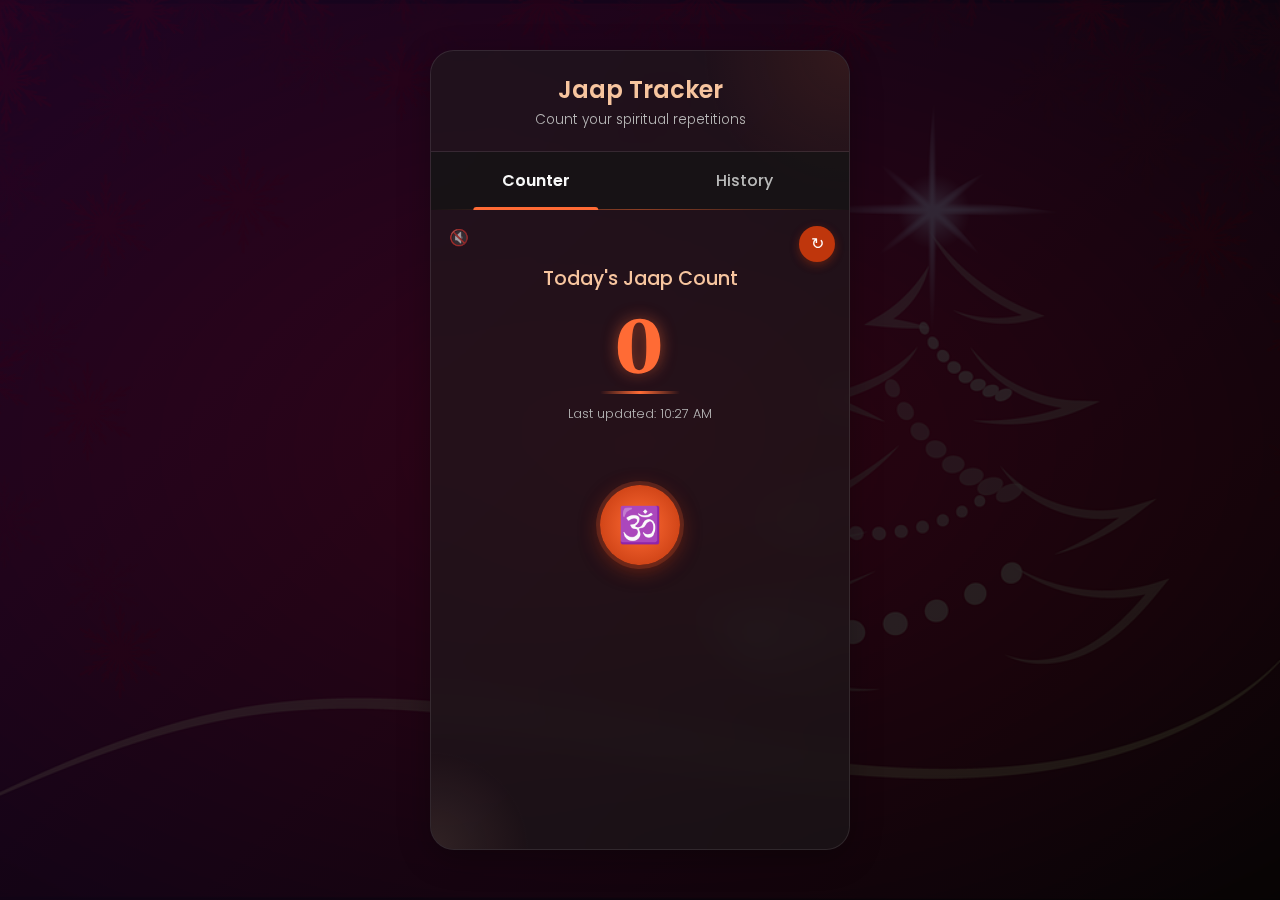
<file: index.html>
<!DOCTYPE html>
<html lang="en">

<head>
    <meta charset="UTF-8" />
    <meta name="viewport" content="width=device-width, initial-scale=1.0, maximum-scale=1.0, user-scalable=no" />
    <!-- PWA Configuration -->
    <meta name="theme-color" content="#ff6b35">
    <meta name="apple-mobile-web-app-title" content="Jaap">
    <meta name="apple-mobile-web-app-capable" content="yes">
    <meta name="apple-mobile-web-app-status-bar-style" content="black-translucent">
    <!-- Fabicon -->
    <link rel="icon"
        href="data:image/svg+xml,<svg xmlns=%22http://www.w3.org/2000/svg%22 viewBox=%220 0 100 100%22><text y=%22.9em%22 font-size=%2290%22>🕉️</text></svg>">
    <title>Jaap Tracker</title>
    <!-- Google Fonts -->
    <link rel="preconnect" href="https://fonts.googleapis.com">
    <link rel="preconnect" href="https://fonts.gstatic.com" crossorigin>
    <link
        href="https://fonts.googleapis.com/css2?family=Merriweather:ital,opsz,wght@0,18..144,300..900;1,18..144,300..900&family=Poppins:wght@300;400;800&display=swap"
        rel="stylesheet">
    <style>
        :root {
            --primary-color: #ff6b35;
            --primary-dark: #bf360c;
            --primary-light: #ff9e7d;
            --accent-color: #f7c59f;
            --text-color: #f8f8f8;
            --text-secondary: #b8b8b8;
            --bg-dark: #0a0a0a;
            --bg-darker: #050505;
            --bg-gradient: linear-gradient(135deg, #1a0024 0%, #000 100%);
            --card-bg: rgba(30, 30, 30, 0.5);
            --card-border: rgba(255, 255, 255, 0.1);
            --shadow: 0 8px 32px rgba(0, 0, 0, 0.3);
            --transition: all 0.3s cubic-bezier(0.25, 0.8, 0.25, 1);
        }

        * {
            box-sizing: border-box;
            margin: 0;
            padding: 0;
        }

        body {
            font-family: 'Poppins', sans-serif;
            background: var(--bg-gradient);
            color: var(--text-color);
            display: flex;
            justify-content: center;
            align-items: center;
            min-height: 100vh;
            overflow: hidden;
            user-select: none;
            line-height: 1.6;
        }

        body::before {
            content: '';
            position: absolute;
            top: 0;
            left: 0;
            width: 100%;
            height: 100%;
            background-image: url('assets/images/bg.webp');
            background-size: cover;
            background-repeat: no-repeat;
            background-position: center;
            opacity: 0.15;
            z-index: 0;
            pointer-events: none;
        }

        .app-container {
            background: var(--card-bg);
            border: 1px solid var(--card-border);
            border-radius: 24px;
            box-shadow: var(--shadow);
            backdrop-filter: blur(20px);
            -webkit-backdrop-filter: blur(20px);
            width: 100%;
            max-width: 420px;
            height: 90vh;
            max-height: 800px;
            display: flex;
            flex-direction: column;
            position: relative;
            z-index: 1;
            overflow: hidden;
        }

        .header {
            padding: 20px;
            text-align: center;
            border-bottom: 1px solid var(--card-border);
        }

        .header h1 {
            font-size: 1.5rem;
            font-weight: 600;
            color: var(--accent-color);
            margin-bottom: 0px;
        }

        .header p {
            font-size: 0.85rem;
            color: var(--text-secondary);
            font-weight: 300;
        }

        .tab-bar {
            display: flex;
            width: 100%;
            background-color: rgba(20, 20, 20, 0.7);
            position: relative;
        }

        .tab-bar::after {
            content: '';
            position: absolute;
            bottom: 0;
            left: 0;
            width: 100%;
            height: 1px;
            background: linear-gradient(90deg, transparent 0%, rgba(255, 107, 53, 0.5) 50%, transparent 100%);
        }

        .tab {
            flex: 1;
            text-align: center;
            padding: 16px 0;
            cursor: pointer;
            color: var(--text-secondary);
            font-weight: 500;
            background: transparent;
            font-size: 1rem;
            transition: var(--transition);
            position: relative;
            z-index: 1;
        }

        .tab.active {
            color: var(--text-color);
            font-weight: 600;
        }

        .tab.active::after {
            content: '';
            position: absolute;
            bottom: 0;
            left: 50%;
            transform: translateX(-50%);
            width: 60%;
            height: 3px;
            background: var(--primary-color);
            border-radius: 3px 3px 0 0;
        }

        .tab:hover {
            color: var(--text-color);
            background-color: rgba(255, 255, 255, 0.05);
        }

        .tab-content {
            flex: 1;
            padding: 24px;
            overflow-y: auto;
            scrollbar-width: thin;
            scrollbar-color: var(--primary-color) transparent;
            position: relative;
        }

        .tab-jaap {
            overflow: hidden;
        }

        .tab-content::-webkit-scrollbar {
            width: 6px;
        }

        .tab-content::-webkit-scrollbar-track {
            background: transparent;
        }

        .tab-content::-webkit-scrollbar-thumb {
            background-color: var(--primary-color);
            border-radius: 6px;
        }

        .tab-history {
            display: flex;
            flex-direction: column;
        }

        .hidden {
            display: none;
        }

        .counter-container {
            display: flex;
            flex-direction: column;
            align-items: center;
            justify-content: center;
            margin: 30px 0;
            margin-bottom: 20px;
            position: relative;
        }

        .counter-label {
            font-size: 1.2rem;
            font-weight: 500;
            color: var(--accent-color);
            margin-bottom: 8px;
            text-align: center;
        }

        .counter-value {
            font-family: "Merriweather", serif;
            font-optical-sizing: auto;
            font-size: 4.5rem;
            font-weight: 900;
            letter-spacing: 2px;
            color: var(--primary-color);
            text-shadow: 0 0 15px rgba(255, 107, 53, 0.5);
            line-height: 1;
            margin: 10px 0;
            transition: var(--transition);
            position: relative;
        }

        .counter-value::after {
            content: '';
            position: absolute;
            bottom: -10px;
            left: 50%;
            transform: translateX(-50%);
            width: 80px;
            height: 3px;
            background: linear-gradient(90deg, transparent 0%, var(--primary-color) 50%, transparent 100%);
        }

        .last-updated {
            text-align: center;
            color: var(--text-secondary);
            font-size: 0.8rem;
            margin: 10px 0 30px;
            font-weight: 300;
        }

        .button-container {
            display: flex;
            justify-content: center;
            margin: 30px 0;
        }

        .main-button {
            width: 80px;
            height: 80px;
            border-radius: 50%;
            font-size: 2.2rem;
            font-weight: bold;
            border: none;
            cursor: pointer;
            background: radial-gradient(circle, var(--primary-color), var(--primary-dark));
            color: #fff;
            box-shadow: 0 5px 20px rgba(191, 54, 12, 0.5),
                0 0 0 4px rgba(255, 107, 53, 0.2);
            transition: var(--transition);
            position: relative;
            display: flex;
            align-items: center;
            justify-content: center;
            z-index: 1;
        }

        .main-button:hover {
            transform: translateY(-3px) scale(1.05);
            box-shadow: 0 8px 25px rgba(191, 54, 12, 0.6),
                0 0 0 4px rgba(255, 107, 53, 0.3);
        }

        .main-button:active {
            transform: translateY(1px) scale(0.98);
        }

        .reset-button {
            position: absolute;
            top: 16px;
            right: 14px;
            width: 36px;
            height: 36px;
            border-radius: 50%;
            font-size: 1rem;
            background: var(--primary-dark);
            color: white;
            border: none;
            cursor: pointer;
            box-shadow: 0 3px 10px rgba(191, 54, 12, 0.4);
            transition: var(--transition);
            display: flex;
            align-items: center;
            justify-content: center;
            z-index: 9;
        }

        .reset-button:hover {
            background: #8c2a06;
            transform: rotate(90deg);
        }

        .history-list {
            list-style: none;
            padding: 0;
            margin: 20px 0;
            flex: 1;
            max-height: 400px;
            overflow-y: auto;
        }

        .history-list li {
            padding: 14px 16px;
            border-bottom: 1px solid rgba(255, 255, 255, 0.05);
            font-size: 0.95rem;
            display: flex;
            justify-content: space-between;
            align-items: center;
            transition: var(--transition);
        }

        .history-list li:hover {
            background: rgba(255, 255, 255, 0.03);
        }

        .history-date {
            color: var(--text-secondary);
            font-weight: 300;
        }

        .history-count {
            color: var(--primary-color);
            font-weight: 500;
        }

        .no-history {
            text-align: center;
            color: var(--text-secondary);
            font-style: italic;
            margin-top: 40px;
            padding: 20px;
            font-size: 0.95rem;
            justify-content: center !important;
        }

        .chart-container {
            position: relative;
            width: 100%;
            min-height: 200px;
            height: 200px;
            margin-bottom: 20px;
        }

        canvas {
            width: 100% !important;
            height: 100% !important;
        }

        .action-button {
            background: rgba(255, 255, 255, 0.08);
            color: var(--text-color);
            border: none;
            padding: 12px 24px;
            border-radius: 12px;
            font-size: 0.9rem;
            font-weight: 500;
            cursor: pointer;
            transition: var(--transition);
            display: block;
            width: 100%;
            max-width: 200px;
            margin: 20px auto 0;
            text-align: center;
        }

        .action-button:hover {
            background: rgba(255, 255, 255, 0.12);
            transform: translateY(-2px);
        }

        .action-button:active {
            transform: translateY(0);
        }

        .action-button.warning {
            background: rgba(191, 54, 12, 0.2);
            color: var(--primary-light);
        }

        .action-button.warning:hover {
            background: rgba(191, 54, 12, 0.3);
        }

        /* Ripple Effect */
        .ripple {
            position: absolute;
            border-radius: 50%;
            transform: scale(0);
            animation: ripple-animation 0.6s linear;
            background-color: rgba(255, 107, 53, 0.3);
            pointer-events: none;
            z-index: 0;
        }

        @keyframes ripple-animation {
            to {
                transform: scale(4);
                opacity: 0;
            }
        }

        /* Pulse Animation */
        @keyframes pulse {
            0% {
                box-shadow: 0 0 0 0 rgba(255, 107, 53, 0.7);
            }

            70% {
                box-shadow: 0 0 0 10px rgba(255, 107, 53, 0);
            }

            100% {
                box-shadow: 0 0 0 0 rgba(255, 107, 53, 0);
            }
        }

        .pulse {
            animation: pulse 2s infinite;
        }

        /* Responsive Styles */
        @media (max-width: 574px) {
            .app-container {
                width: 100%;
                max-width: 100%;
                height: 100vh;
                max-height: none;
                border: none;
                border-radius: 0;
            }

            .tab-bar {
                border-radius: 0;
            }

            .header {
                display: none;
                padding: 16px;
            }

            .counter-value {
                font-size: 4rem;
            }

            .main-button {
                width: 75px;
                height: 75px;
                font-size: 2rem;
            }
        }

        /* Fancy decorative elements */
        .decorative-circle {
            position: absolute;
            border-radius: 50%;
            opacity: 0.1;
            pointer-events: none;
            z-index: 0;
        }

        .circle-1 {
            width: 300px;
            height: 300px;
            background: radial-gradient(circle, var(--primary-color), transparent 70%);
            top: -150px;
            right: -150px;
        }

        .circle-2 {
            width: 200px;
            height: 200px;
            background: radial-gradient(circle, var(--accent-color), transparent 70%);
            bottom: -100px;
            left: -100px;
        }

        .music-toggle {
            position: absolute;
            top: 10px;
            left: 10px;
            background: transparent;
            border: none;
            color: var(--accent-color);
            font-size: 1rem;
            cursor: pointer;
            width: 36px;
            height: 36px;
            display: flex;
            align-items: center;
            justify-content: center;
            border-radius: 50%;
            transition: var(--transition);
            z-index: 10;
        }

        .music-toggle:hover {
            background: rgba(255, 255, 255, 0.1);
            transform: scale(1.1);
        }

        .music-toggle.muted {
            opacity: 0.6;
            color: var(--text-secondary);
        }

        /*css for install webview app*/
        #installContainer {
            position: fixed;
            bottom: 20px;
            right: 20px;
            z-index: 1000;
            display: none;
        }

        #installBtn {
            background: #bf360c;
            color: white;
            border: none;
            padding: 12px 20px;
            border-radius: 25px;
            font-size: 16px;
            cursor: pointer;
            box-shadow: 0 4px 10px rgba(0, 0, 0, 0.2);
            display: flex;
            align-items: center;
            gap: 8px;
        }

        #installBtn::before {
            content: "⬇";
            font-size: 18px;
        }
    </style>
</head>

<body>
    <audio id="bgAudio" src="assets/sounds/om-mantra-for-deep-meditation.mp3" autoplay loop preload="auto"
        style="display: none;"></audio>
    <audio id="clickSound" src="assets/sounds/temple-bell.mp3" preload="auto" style="display: none;"></audio>

    <div class="app-container">
        <div class="decorative-circle circle-1"></div>
        <div class="decorative-circle circle-2"></div>

        <div class="header">
            <h1>Jaap Tracker</h1>
            <p>Count your spiritual repetitions</p>
        </div>

        <div class="tab-bar">
            <div class="tab active" id="clickTab">
                <span>Counter</span>
            </div>
            <div class="tab" id="historyTab">
                <span>History</span>
            </div>
        </div>

        <div class="tab-content tab-jaap" id="clickContent">
            <button id="musicToggle" class="music-toggle" title="Toggle background music">🔊</button>
            <div class="counter-container">
                <div class="counter-label">Today's Jaap Count</div>
                <div class="counter-value" id="counter">0</div>
                <div class="last-updated" id="lastUpdated">Last updated: Just now</div>
            </div>

            <div class="button-container">
                <button class="main-button pulse" id="clickBtn">🕉️</button>
            </div>

            <button class="reset-button" id="resetBtn" title="Reset counter">↻</button>
        </div>

        <div class="tab-content tab-history hidden" id="historyContent">
            <div class="chart-container">
                <canvas id="clickChart"></canvas>
            </div>

            <ul class="history-list" id="historyList">
                <li class="no-history">No history available yet</li>
            </ul>

            <button class="action-button warning" id="clearHistoryBtn">Clear All History</button>
        </div>
    </div>

    <script src="assets/js/jquery-3.7.1.min.js"></script>
    <script src="assets/js/chart.js"></script>
    <script>
        // Add this near your other DOM element declarations
        const musicToggle = document.getElementById("musicToggle");
        const bgAudio = document.getElementById("bgAudio");

        // Initialize music state from localStorage or default to playing
        let isMusicPlaying = localStorage.getItem('musicPlaying') !== 'false';

        // Set initial state
        updateMusicState();

        // Music toggle functionality
        musicToggle.addEventListener('click', (e) => {
            e.stopPropagation();
            isMusicPlaying = !isMusicPlaying;
            updateMusicState();
            localStorage.setItem('musicPlaying', isMusicPlaying);
        });

        function updateMusicState() {
            if (isMusicPlaying) {
                bgAudio.play().catch(e => console.log("Audio play prevented:", e));
                musicToggle.textContent = "🔊";
                musicToggle.classList.remove("muted");
                musicToggle.title = "Mute background music";
            } else {
                bgAudio.pause();
                musicToggle.textContent = "🔇";
                musicToggle.classList.add("muted");
                musicToggle.title = "Unmute background music";
            }
        }

        // Update your existing audio initialization to respect the saved state
        window.addEventListener('DOMContentLoaded', () => {
            bgAudio.volume = 0.2;
            if (isMusicPlaying) {
                bgAudio.play().catch(() => {
                    // If autoplay is blocked, set music as paused and update UI
                    isMusicPlaying = false;
                    updateMusicState();
                    localStorage.setItem('musicPlaying', false);

                    // Add click-to-play functionality
                    document.body.addEventListener('click', () => {
                        isMusicPlaying = true;
                        updateMusicState();
                        localStorage.setItem('musicPlaying', true);
                    }, { once: true });
                });
            } else {
                bgAudio.pause();
            }
        });
    </script>

    <script>
        const counterEl = document.getElementById("counter");
        const clickBtn = document.getElementById("clickBtn");
        const resetBtn = document.getElementById("resetBtn");
        const historyList = document.getElementById("historyList");
        const clickTab = document.getElementById("clickTab");
        const historyTab = document.getElementById("historyTab");
        const clickContent = document.getElementById("clickContent");
        const historyContent = document.getElementById("historyContent");
        const chartCanvas = document.getElementById("clickChart");
        const lastUpdated = document.getElementById("lastUpdated");

        let clickChart;

        // Enhanced cookie functions
        function setCookie(name, value, days) {
            const expires = new Date(Date.now() + days * 864e5).toUTCString();
            document.cookie = `${name}=${encodeURIComponent(value)}; expires=${expires}; path=/; SameSite=Lax; Secure`;
        }

        function getCookie(name) {
            return document.cookie.split('; ').reduce((r, v) => {
                const parts = v.split('=');
                return parts[0] === name ? decodeURIComponent(parts[1]) : r;
            }, null);
        }

        function getTodayKey() {
            const now = new Date();
            return now.toISOString().split('T')[0];
        }

        function formatDate(dateStr) {
            const date = new Date(dateStr);
            const today = new Date();
            const yesterday = new Date(today);
            yesterday.setDate(yesterday.getDate() - 1);

            if (date.toDateString() === today.toDateString()) {
                // Special format for today - show full date with time
                const hours = today.getHours();
                const minutes = today.getMinutes();
                const ampm = hours >= 12 ? 'PM' : 'AM';
                const formattedHours = hours % 12 || 12;
                const formattedMinutes = minutes < 10 ? '0' + minutes : minutes;
                return `Today`;
            }

            if (date.toDateString() === yesterday.toDateString()) {
                return "Yesterday";
            }

            // Format for all other dates: "19 Jun 2025"
            const day = date.getDate();
            const month = date.toLocaleString('default', { month: 'short' });
            const year = date.getFullYear();

            return `${day} ${month} ${year}`;
        }

        function getClickHistory() {
            return document.cookie
                .split('; ')
                .map(c => {
                    const [k, v] = c.split('=');
                    return /^\d{4}-\d{2}-\d{2}$/.test(k) ? { date: k, count: parseInt(v) } : null;
                })
                .filter(Boolean)
                .sort((a, b) => new Date(b.date) - new Date(a.date));
            // uper Sort by date descending (newest first)
        }

        const todayKey = getTodayKey();
        let todayCount = parseInt(getCookie(todayKey)) || 0;
        counterEl.textContent = todayCount;

        // Initialize last updated text
        updateLastUpdatedText();

        clickContent.addEventListener("click", (event) => {
            createRipple(event, clickBtn);
            if (navigator.vibrate) navigator.vibrate(50);
            playClickSound();

            todayCount++;
            counterEl.textContent = todayCount;
            setCookie(todayKey, todayCount, 30);

            // Update last updated time
            updateLastUpdatedText();
        });

        resetBtn.addEventListener("click", (event) => {
            event.stopPropagation();
            if (todayCount === 0) return;

            if (confirm("Are you sure you want to reset today's count?")) {
                todayCount = 0;
                counterEl.textContent = '0';
                setCookie(todayKey, todayCount, 30);
                updateLastUpdatedText();
            }
        });

        function updateLastUpdatedText() {
            const now = new Date();
            const hours = now.getHours();
            const minutes = now.getMinutes();
            const ampm = hours >= 12 ? 'PM' : 'AM';
            const formattedHours = hours % 12 || 12;
            const formattedMinutes = minutes < 10 ? '0' + minutes : minutes;

            lastUpdated.textContent = `Last updated: ${formattedHours}:${formattedMinutes} ${ampm}`;
        }

        function updateHistory() {
            const history = getClickHistory();

            historyList.innerHTML = '';
            if (history.length === 0) {
                historyList.innerHTML = '<li class="no-history">No history available yet</li>';
            } else {
                history.forEach(entry => {
                    const li = document.createElement('li');
                    li.innerHTML = `
                        <span class="history-date">${formatDate(entry.date)}</span>
                        <span class="history-count">${entry.count} ${entry.count === 1 ? 'Count' : 'Counts'}</span>
                    `;
                    historyList.appendChild(li);
                });
            }

            const labels = history.map(h => formatDate(h.date));
            const data = history.map(h => h.count);

            if (clickChart) {
                clickChart.data.labels = labels;
                clickChart.data.datasets[0].data = data;
                clickChart.update();
            } else {
                const ctx = chartCanvas.getContext('2d');
                const gradient = ctx.createLinearGradient(0, 0, 0, 250);
                gradient.addColorStop(0, 'rgba(255, 107, 53, 0.8)');
                gradient.addColorStop(1, 'rgba(191, 54, 12, 0.5)');

                clickChart = new Chart(ctx, {
                    type: 'bar',
                    data: {
                        labels,
                        datasets: [{
                            label: 'Count per Day',
                            data,
                            backgroundColor: gradient,
                            borderColor: 'rgba(255, 255, 255, 0.2)',
                            borderWidth: 1,
                            borderRadius: 4,
                            borderSkipped: false,
                        }]
                    },
                    options: {
                        responsive: true,
                        maintainAspectRatio: false,
                        plugins: {
                            legend: { display: false },
                            tooltip: {
                                backgroundColor: 'rgba(30, 30, 30, 0.9)',
                                titleColor: '#fff',
                                bodyColor: '#fff',
                                borderColor: 'rgba(255, 255, 255, 0.1)',
                                borderWidth: 1,
                                padding: 12,
                                callbacks: {
                                    label: context => `${context.raw} ${context.raw === 1 ? 'Count' : 'Counts'}`
                                }
                            }
                        },
                        scales: {
                            y: {
                                beginAtZero: true,
                                ticks: {
                                    precision: 0,
                                    color: 'rgba(255, 255, 255, 0.6)',
                                    font: {
                                        family: 'Poppins',
                                        size: 12
                                    }
                                },
                                grid: {
                                    color: 'rgba(255, 255, 255, 0.05)',
                                    drawBorder: false
                                }
                            },
                            x: {
                                ticks: {
                                    color: 'rgba(255, 255, 255, 0.6)',
                                    font: {
                                        family: 'Poppins',
                                        size: 11
                                    }
                                },
                                grid: {
                                    display: false,
                                    drawBorder: false
                                }
                            }
                        },
                        animation: {
                            duration: 1000,
                            easing: 'easeOutQuart'
                        }
                    }
                });
            }
        }

        clickTab.addEventListener("click", () => {
            clickTab.classList.add("active");
            historyTab.classList.remove("active");
            clickContent.classList.remove("hidden");
            historyContent.classList.add("hidden");
        });

        historyTab.addEventListener("click", () => {
            historyTab.classList.add("active");
            clickTab.classList.remove("active");
            clickContent.classList.add("hidden");
            historyContent.classList.remove("hidden");
            updateHistory();
        });

        const clearHistoryBtn = document.getElementById("clearHistoryBtn");
        clearHistoryBtn.addEventListener("click", () => {
            if (confirm("Are you sure you want to clear ALL history? This cannot be undone.")) {
                document.cookie.split("; ").forEach(cookie => {
                    const [key] = cookie.split("=");
                    if (/^\d{4}-\d{2}-\d{2}$/.test(key)) {
                        document.cookie = `${key}=; expires=Thu, 01 Jan 1970 00:00:00 GMT; path=/`;
                    }
                });
                todayCount = 0;
                setCookie(todayKey, todayCount, 30);
                counterEl.textContent = '0';
                if (clickChart) {
                    clickChart.data.labels = [];
                    clickChart.data.datasets[0].data = [];
                    clickChart.update();
                }
                historyList.innerHTML = '<li class="no-history">No history available yet</li>';
                updateLastUpdatedText();
            }
        });

        function createRipple(event, element) {
            const ripple = document.createElement("span");
            ripple.className = "ripple";
            const rect = element.getBoundingClientRect();
            ripple.style.left = `${event.clientX - rect.left - 20}px`;
            ripple.style.top = `${event.clientY - rect.top - 20}px`;
            ripple.style.width = ripple.style.height = '50px';
            element.appendChild(ripple);
            setTimeout(() => ripple.remove(), 600);
        }

        function playClickSound() {
            const sound = document.getElementById("clickSound");
            sound.currentTime = 0;
            sound.volume = 0.1;
            sound.play();
        }

        // Initialize history view
        updateHistory();
    </script>
</body>

</html>
</file>
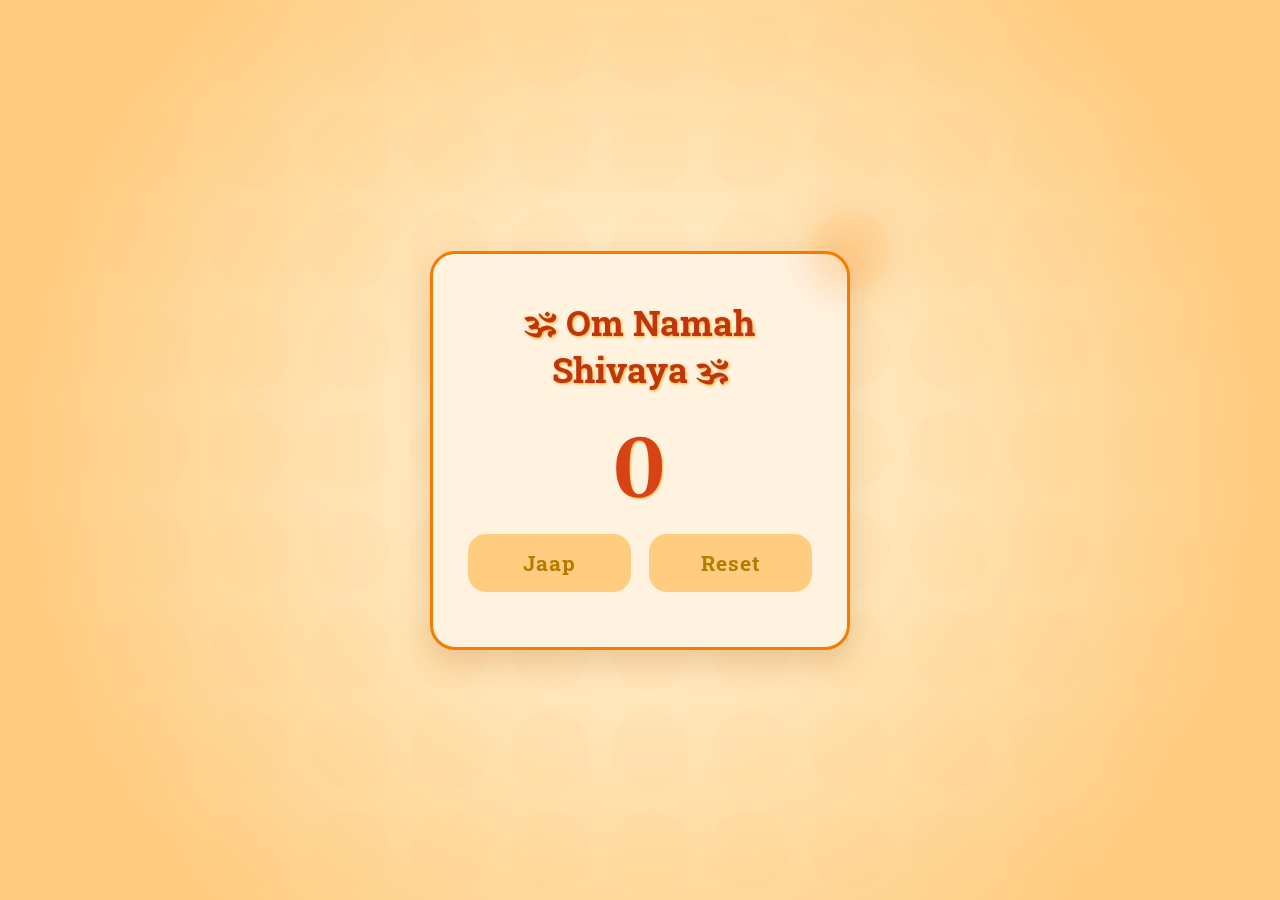
<file: index-1.html>
<!DOCTYPE html>
<html lang="en">
<head>
  <meta charset="UTF-8" />
  <meta name="viewport" content="width=device-width, initial-scale=1" />
  <title>Mantra Jaap Counter</title>
  <style>
    @import url('https://fonts.googleapis.com/css2?family=Merriweather:wght@400;700&display=swap');
    @import url('https://fonts.googleapis.com/css2?family=Roboto+Slab&display=swap');

    * {
      box-sizing: border-box;
    }
    body {
      margin: 0;
      font-family: 'Merriweather', serif;
      background: radial-gradient(circle at center, #fff8e1, #ffcc80 80%);
      height: 100vh;
      display: flex;
      justify-content: center;
      align-items: center;
      padding: 20px;
      color: #4b2e05;
      user-select: none;
      overflow: hidden;
    }

    body::before {
      content: "";
      position: fixed;
      top: 0; left: 0; right: 0; bottom: 0;
      background-image: url('data:image/svg+xml;utf8,<svg fill="%23ffcc80" fill-opacity="0.07" height="100" width="100" xmlns="http://www.w3.org/2000/svg"><circle cx="50" cy="50" r="40"/></svg>');
      background-repeat: repeat;
      pointer-events: none;
      z-index: 0;
    }

.displayhide{
display: none;
}

    .container {
      position: relative;
      background: #fff3e0;
      border-radius: 25px;
      padding: 45px 35px 55px;
      max-width: 420px;
      width: 100%;
      box-shadow: 0 12px 30px rgba(184, 115, 51, 0.3);
      text-align: center;
      z-index: 1;
      border: 3px solid #f57c00;
    }

    .mandala {
      position: absolute;
      top: -60px;
      right: -60px;
      width: 120px;
      height: 120px;
      background: radial-gradient(circle, #f57c00 0%, transparent 70%);
      border-radius: 50%;
      filter: blur(15px);
      opacity: 0.3;
      pointer-events: none;
      z-index: 0;
    }

    h1 {
      font-family: 'Roboto Slab', serif;
      font-weight: 700;
      font-size: 2.2rem;
      margin: 0 0 15px 0;
      color: #bf360c;
      text-shadow: 1px 1px 3px #f9a825;
    }

    label {
      font-weight: 700;
      font-size: 1.1rem;
      color: #bf360c;
      margin-bottom: 8px;
      display: block;
      text-align: left;
    }

    input[type="text"] {
      width: 100%;
      padding: 12px 18px;
      font-size: 1rem;
      border-radius: 15px;
      border: 2px solid #f57c00;
      outline: none;
      font-family: 'Merriweather', serif;
      transition: border-color 0.3s, box-shadow 0.3s;
      box-shadow: inset 0 2px 5px rgba(255, 152, 0, 0.2);
    }

    input[type="text"]:focus {
      border-color: #bf360c;
      box-shadow: 0 0 8px 2px rgba(255, 111, 0, 0.6);
    }

    #jaapTypeDisplay {
      font-size: 1.2rem;
      color: #bf360c;
      font-weight: 600;
      margin: 15px 0 5px 0;
      min-height: 1.5em;
      font-style: italic;
    }

    #editBtn {
      margin-top: 10px;
      display: none;
      background: none;
      color: #d84315;
      border: none;
      font-size: 1rem;
      text-decoration: underline;
      cursor: pointer;
      font-family: 'Roboto Slab', serif;
    }

    #count {
      font-size: 5rem;
      font-weight: 700;
      color: #d84315;
      margin: 25px 0 10px 0;
      text-shadow: 1px 1px 2px #ffb74d;
      letter-spacing: 3px;
    }

    .buttons {
      display: flex;
      gap: 18px;
      justify-content: center;
      margin-top: 15px;
    }

    button {
      flex: 1;
      background: linear-gradient(135deg, #fb8c00, #e65100);
      border: none;
      color: white;
      font-family: 'Roboto Slab', serif;
      font-weight: 700;
      font-size: 1.3rem;
      padding: 15px 0;
      border-radius: 18px;
      cursor: pointer;
      box-shadow: 0 6px 10px rgba(230, 81, 0, 0.5);
      transition: background 0.3s, transform 0.15s, box-shadow 0.3s;
      letter-spacing: 1px;
    }

    button:hover:not(:disabled) {
      background: linear-gradient(135deg, #e65100, #bf360c);
      box-shadow: 0 8px 15px rgba(183, 54, 12, 0.7);
      transform: translateY(-3px);
    }

    button:disabled {
      background: #ffcc80;
      cursor: not-allowed;
      box-shadow: none;
      color: #b57c00;
    }

    @media (max-width: 480px) {
      .container {
        padding: 30px 25px 40px;
      }
      h1 {
        font-size: 1.8rem;
      }
      #count {
        font-size: 4rem;
      }
      button {
        font-size: 1.1rem;
        padding: 12px 0;
      }
    }
  </style>
</head>
<body id="bodyContent">
  <div class="container" role="main" aria-label="Mantra Jaap Counter">
    <div class="mandala" aria-hidden="true"></div>
    <h1>🕉 Om Namah Shivaya 🕉</h1>

<div class="displayhide">
    <label for="jaapInput">Enter type of Jaap:</label>
    <input
      id="jaapInput"
      type="text"
      placeholder="e.g., Om Namah Shivaya"
      autocomplete="off"
      autocapitalize="words"
    />
</div>
    <div class="displayhide" id="jaapTypeDisplay" aria-live="polite" aria-atomic="true"></div>
    <button class="displayhide" id="editBtn" style="opacity:0;pointer-events:none;">Edit</button>

    <div id="count" aria-live="polite" aria-atomic="true">0</div>

    <div class="buttons">
      <button id="incrementBtn" disabled>Jaap</button>
      <button id="resetBtn" disabled>Reset</button>
    </div>
  </div>

  <script>
    function setCookie(name, value, days) {
      const expires = new Date(Date.now() + days * 86400000).toUTCString();
      document.cookie = `${name}=${encodeURIComponent(value)}; expires=${expires}; path=/`;
    }

    function getCookie(name) {
      const match = document.cookie.match(new RegExp('(^| )' + name + '=([^;]+)'));
      return match ? decodeURIComponent(match[2]) : null;
    }

    const jaapInput = document.getElementById('jaapInput');
    const jaapTypeDisplay = document.getElementById('jaapTypeDisplay');
    const countDisplay = document.getElementById('count');
    const incrementBtn = document.getElementById('incrementBtn');
    const resetBtn = document.getElementById('resetBtn');
    const bodyContent = document.getElementById('bodyContent');
    const editBtn = document.getElementById('editBtn');

    let count = 0;
    let jaapType = '';

    window.onload = () => {
      const savedJaap = getCookie('jaapType');
      const savedCount = getCookie('jaapCount');

      if (savedJaap) {
        jaapType = savedJaap;
        jaapInput.value = jaapType;
        jaapTypeDisplay.textContent = `Current Jaap: "${jaapType}"`;
        incrementBtn.disabled = false;
        resetBtn.disabled = false;

        jaapInput.style.display = 'none';
        editBtn.style.display = 'inline-block';
      }

      if (savedCount && !isNaN(savedCount)) {
        count = Number(savedCount);
        countDisplay.textContent = count;
      }
    };

    function saveState() {
      setCookie('jaapType', jaapType, 30);
      setCookie('jaapCount', count, 30);
    }

    jaapInput.addEventListener('input', (e) => {
      jaapType = e.target.value.trim();
      if (jaapType.length > 0) {
        jaapTypeDisplay.textContent = `Current Jaap: "${jaapType}"`;
        incrementBtn.disabled = false;
        resetBtn.disabled = false;
        saveState();

        jaapInput.style.display = 'none';
        editBtn.style.display = 'inline-block';
      } else {
        jaapTypeDisplay.textContent = '';
        incrementBtn.disabled = true;
        resetBtn.disabled = true;
        count = 0;
        countDisplay.textContent = count;
        saveState();
      }
    });

    editBtn.addEventListener('click', () => {
      jaapInput.style.display = 'block';
      jaapInput.focus();
      editBtn.style.display = 'none';
    });

    incrementBtn.addEventListener('click', () => {
      count++;
      countDisplay.textContent = count;
      saveState();
      if (navigator.vibrate) navigator.vibrate(50);
    });

    bodyContent.addEventListener('click', (e) => {
      const ignoredTags = ['INPUT', 'BUTTON', 'LABEL', 'P'];
      if (ignoredTags.includes(e.target.tagName)) return;
      if (jaapType) {
        count++;
        countDisplay.textContent = count;
        saveState();
        if (navigator.vibrate) navigator.vibrate(50);
      }
    });

    resetBtn.addEventListener('click', () => {
      if (confirm("Reset counter to 0?")) {
        count = 0;
        countDisplay.textContent = count;
        saveState();
        if (navigator.vibrate) navigator.vibrate(50);
      }
    });
  </script>
</body>
</html>
</file>
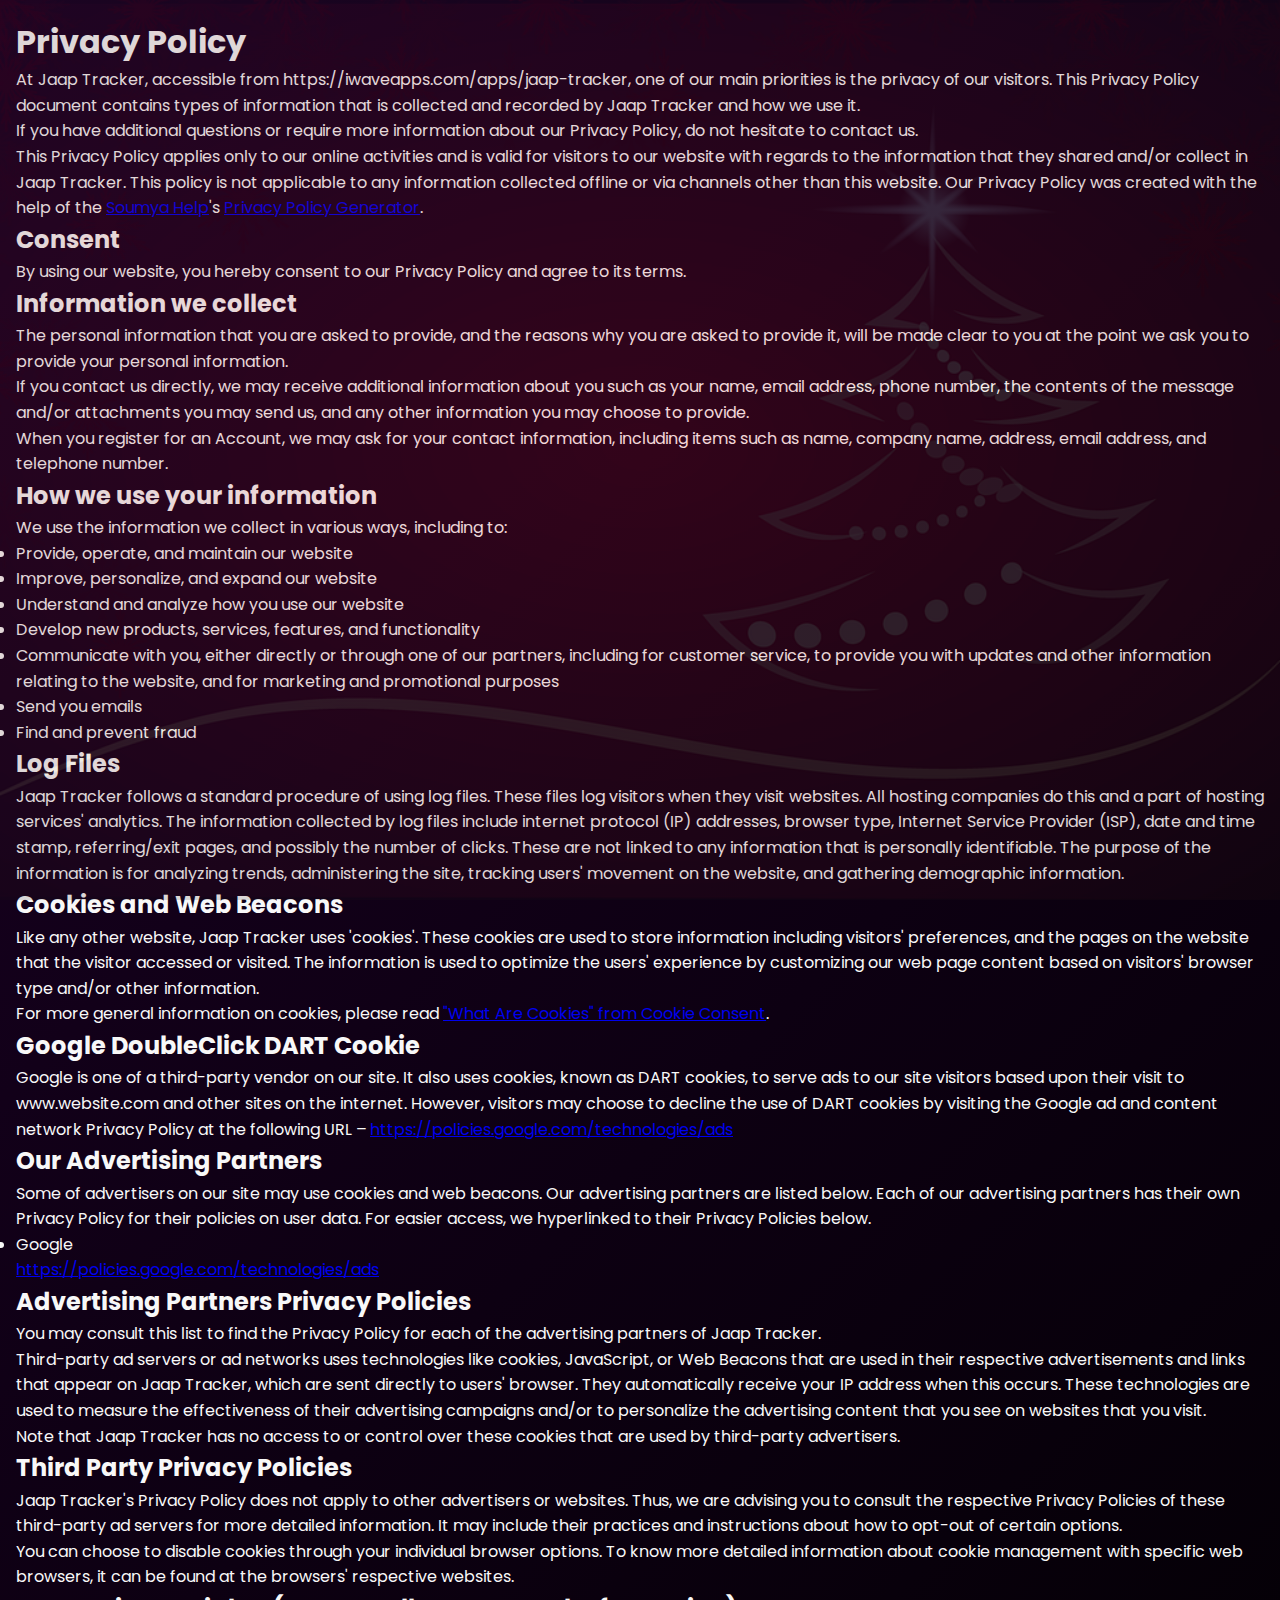
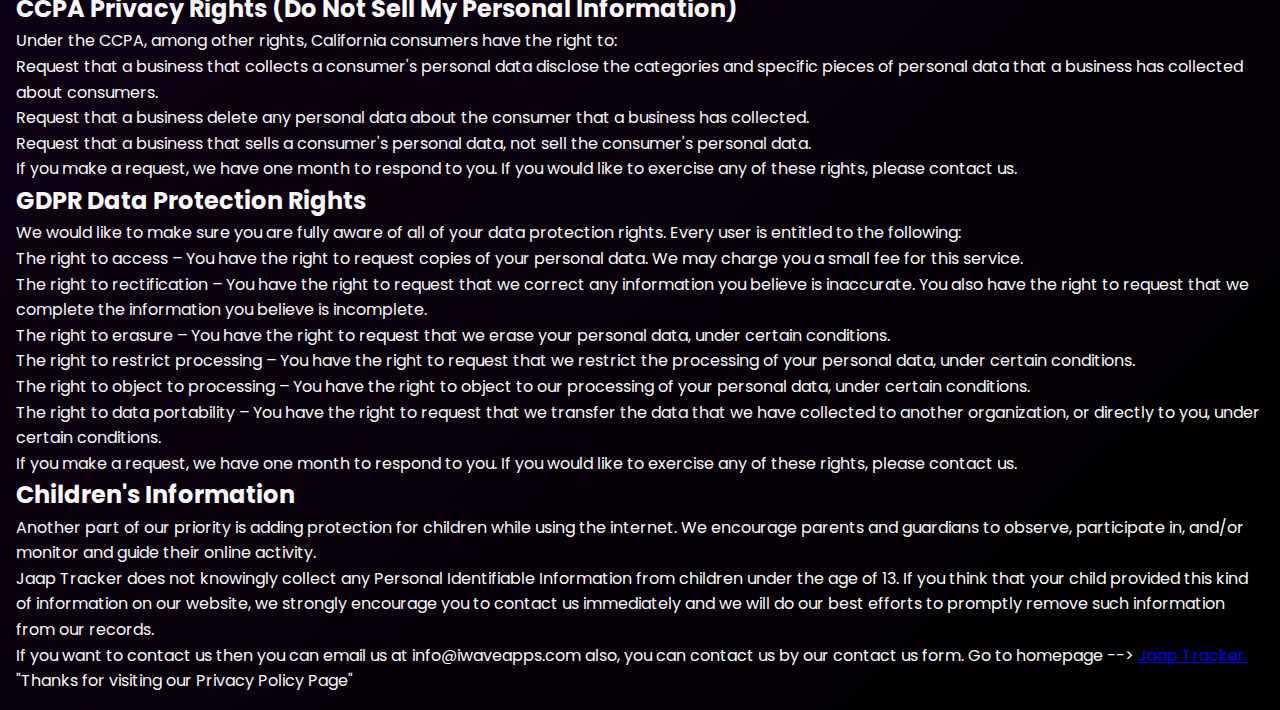
<file: privacy-policy.html>
<!DOCTYPE html>
<html lang="en">

<head>
    <meta charset="UTF-8" />
    <meta name="viewport" content="width=device-width, initial-scale=1.0, maximum-scale=1.0, user-scalable=no" />
    <!-- PWA Configuration -->
    <meta name="theme-color" content="#ff6b35">
    <meta name="apple-mobile-web-app-title" content="Jaap">
    <meta name="apple-mobile-web-app-capable" content="yes">
    <meta name="apple-mobile-web-app-status-bar-style" content="black-translucent">
    <!-- Favicon -->
    <link rel="icon"
        href="data:image/svg+xml,<svg xmlns=%22http://www.w3.org/2000/svg%22 viewBox=%220 0 100 100%22><text y=%22.9em%22 font-size=%2290%22>🕉️</text></svg>">
    <title>Privacy Policy - Jaap Tracker</title>
    <!-- Google Fonts -->
    <link rel="preconnect" href="https://fonts.googleapis.com">
    <link rel="preconnect" href="https://fonts.gstatic.com" crossorigin>
    <link
        href="https://fonts.googleapis.com/css2?family=Merriweather:ital,opsz,wght@0,18..144,300..900;1,18..144,300..900&family=Poppins:wght@300;400;800&display=swap"
        rel="stylesheet">
    <link rel="stylesheet" href="assets/css/style.css"/>
    <!-- Google tag (gtag.js) -->
    <script async src="https://www.googletagmanager.com/gtag/js?id=G-XLGW17YG7Z"></script>
    <script>
      window.dataLayer = window.dataLayer || [];
      function gtag(){dataLayer.push(arguments);}
      gtag('js', new Date());
    
      gtag('config', 'G-XLGW17YG7Z');
    </script>
    <style>
        body {
            overflow-y: auto;
        }
        .container {
            padding: 16px;
        }
    </style>
</head>

<body>
    
    <div class="container mt-4 mb-3">
        <h1 class="text-center mb-3">Privacy Policy</h1>
        <p>At Jaap Tracker, accessible from https://iwaveapps.com/apps/jaap-tracker, one of our main priorities is the privacy of our visitors. This Privacy Policy document contains types of information that is collected and recorded by Jaap Tracker and how we use it.</p>
        
        <p>If you have additional questions or require more information about our Privacy Policy, do not hesitate to contact us.</p>
        
        <p>This Privacy Policy applies only to our online activities and is valid for visitors to our website with regards to the information that they shared and/or collect in Jaap Tracker. This policy is not applicable to any information collected offline or via channels other than this website. Our Privacy Policy was created with the help of the <a href="https://soumyahelp.com/">Soumya Help</a>'s <a href="https://soumyahelp.com/privacy-policy-generator/">Privacy Policy Generator</a>.</p>
        
        <h2>Consent</h2>
        
        <p>By using our website, you hereby consent to our Privacy Policy and agree to its terms.</p>
        
        <h2>Information we collect</h2>
        
        <p>The personal information that you are asked to provide, and the reasons why you are asked to provide it, will be made clear to you at the point we ask you to provide your personal information.</p>
        <p>If you contact us directly, we may receive additional information about you such as your name, email address, phone number, the contents of the message and/or attachments you may send us, and any other information you may choose to provide.</p>
        <p>When you register for an Account, we may ask for your contact information, including items such as name, company name, address, email address, and telephone number.</p>
        
        <h2>How we use your information</h2>
        
        <p>We use the information we collect in various ways, including to:</p>
        
        <ul>
        <li>Provide, operate, and maintain our website</li>
        <li>Improve, personalize, and expand our website</li>
        <li>Understand and analyze how you use our website</li>
        <li>Develop new products, services, features, and functionality</li>
        <li>Communicate with you, either directly or through one of our partners, including for customer service, to provide you with updates and other information relating to the website, and for marketing and promotional purposes</li>
        <li>Send you emails</li>
        <li>Find and prevent fraud</li>
        </ul>
        
        <h2>Log Files</h2>
        
        <p>Jaap Tracker follows a standard procedure of using log files. These files log visitors when they visit websites. All hosting companies do this and a part of hosting services' analytics. The information collected by log files include internet protocol (IP) addresses, browser type, Internet Service Provider (ISP), date and time stamp, referring/exit pages, and possibly the number of clicks. These are not linked to any information that is personally identifiable. The purpose of the information is for analyzing trends, administering the site, tracking users' movement on the website, and gathering demographic information.</p>
        
        <h2>Cookies and Web Beacons</h2>
        
        <p>Like any other website, Jaap Tracker uses 'cookies'. These cookies are used to store information including visitors' preferences, and the pages on the website that the visitor accessed or visited. The information is used to optimize the users' experience by customizing our web page content based on visitors' browser type and/or other information.</p>
        
        <p>For more general information on cookies, please read <a href="https://www.privacypolicyonline.com/what-are-cookies/">"What Are Cookies" from Cookie Consent</a>.</p>
        
        <h2>Google DoubleClick DART Cookie</h2>
        
        <p>Google is one of a third-party vendor on our site. It also uses cookies, known as DART cookies, to serve ads to our site visitors based upon their visit to www.website.com and other sites on the internet. However, visitors may choose to decline the use of DART cookies by visiting the Google ad and content network Privacy Policy at the following URL – <a href="https://policies.google.com/technologies/ads">https://policies.google.com/technologies/ads</a></p>
        
        <h2>Our Advertising Partners</h2>
        
        <p>Some of advertisers on our site may use cookies and web beacons. Our advertising partners are listed below. Each of our advertising partners has their own Privacy Policy for their policies on user data. For easier access, we hyperlinked to their Privacy Policies below.</p>
        
        <ul>
            <li>
                <p>Google</p>
                <p><a href="https://policies.google.com/technologies/ads">https://policies.google.com/technologies/ads</a></p>
            </li>
        </ul>
        
        <h2>Advertising Partners Privacy Policies</h2>
        
        <p>You may consult this list to find the Privacy Policy for each of the advertising partners of Jaap Tracker.</p>
        
        <p>Third-party ad servers or ad networks uses technologies like cookies, JavaScript, or Web Beacons that are used in their respective advertisements and links that appear on Jaap Tracker, which are sent directly to users' browser. They automatically receive your IP address when this occurs. These technologies are used to measure the effectiveness of their advertising campaigns and/or to personalize the advertising content that you see on websites that you visit.</p>
        
        <p>Note that Jaap Tracker has no access to or control over these cookies that are used by third-party advertisers.</p>
        
        <h2>Third Party Privacy Policies</h2>
        
        <p>Jaap Tracker's Privacy Policy does not apply to other advertisers or websites. Thus, we are advising you to consult the respective Privacy Policies of these third-party ad servers for more detailed information. It may include their practices and instructions about how to opt-out of certain options. </p>
        
        <p>You can choose to disable cookies through your individual browser options. To know more detailed information about cookie management with specific web browsers, it can be found at the browsers' respective websites.</p>
        
        <h2>CCPA Privacy Rights (Do Not Sell My Personal Information)</h2>
        
        <p>Under the CCPA, among other rights, California consumers have the right to:</p>
        <p>Request that a business that collects a consumer's personal data disclose the categories and specific pieces of personal data that a business has collected about consumers.</p>
        <p>Request that a business delete any personal data about the consumer that a business has collected.</p>
        <p>Request that a business that sells a consumer's personal data, not sell the consumer's personal data.</p>
        <p>If you make a request, we have one month to respond to you. If you would like to exercise any of these rights, please contact us.</p>
        
        <h2>GDPR Data Protection Rights</h2>
        
        <p>We would like to make sure you are fully aware of all of your data protection rights. Every user is entitled to the following:</p>
        <p>The right to access – You have the right to request copies of your personal data. We may charge you a small fee for this service.</p>
        <p>The right to rectification – You have the right to request that we correct any information you believe is inaccurate. You also have the right to request that we complete the information you believe is incomplete.</p>
        <p>The right to erasure – You have the right to request that we erase your personal data, under certain conditions.</p>
        <p>The right to restrict processing – You have the right to request that we restrict the processing of your personal data, under certain conditions.</p>
        <p>The right to object to processing – You have the right to object to our processing of your personal data, under certain conditions.</p>
        <p>The right to data portability – You have the right to request that we transfer the data that we have collected to another organization, or directly to you, under certain conditions.</p>
        <p>If you make a request, we have one month to respond to you. If you would like to exercise any of these rights, please contact us.</p>
        
        <h2>Children's Information</h2>
        
        <p>Another part of our priority is adding protection for children while using the internet. We encourage parents and guardians to observe, participate in, and/or monitor and guide their online activity.</p>
        
        <p>Jaap Tracker does not knowingly collect any Personal Identifiable Information from children under the age of 13. If you think that your child provided this kind of information on our website, we strongly encourage you to contact us immediately and we will do our best efforts to promptly remove such information from our records.</p>
        <p>If you want to contact us then you can email us at info@iwaveapps.com also, you can contact us by our contact us form. Go to homepage --> <a href="https://iwaveapps.com/apps/jaap-tracker">Jaap Tracker</a><a href="https://soumyahelp.com/privacy-policy-generator/">.</a></p>
        <p>"Thanks for visiting our Privacy Policy Page"</p>
    
    </div>

    <script src="assets/js/jquery-3.7.1.min.js"></script>
    <script src="assets/js/chart.js"></script>
</body>

</html>
</file>
<file: assets/css/style.css>
:root {
    --primary-color: #ff6b35;
    --primary-dark: #bf360c;
    --primary-light: #ff9e7d;
    --accent-color: #f7c59f;
    --text-color: #f8f8f8;
    --text-secondary: #b8b8b8;
    --bg-dark: #0a0a0a;
    --bg-darker: #050505;
    --bg-gradient: linear-gradient(135deg, #1a0024 0%, #000 100%);
    --card-bg: rgba(30, 30, 30, 0.5);
    --card-border: rgba(255, 255, 255, 0.1);
    --shadow: 0 8px 32px rgba(0, 0, 0, 0.3);
    --transition: all 0.3s cubic-bezier(0.25, 0.8, 0.25, 1);
}

* {
    box-sizing: border-box;
    margin: 0;
    padding: 0;
}

body {
    font-family: 'Poppins', sans-serif;
    background: var(--bg-gradient);
    color: var(--text-color);
    display: flex;
    justify-content: center;
    align-items: center;
    min-height: 100vh;
    overflow: hidden;
    user-select: none;
    line-height: 1.6;
}

body::before {
    content: '';
    position: fixed;
    top: 0;
    left: 0;
    width: 100%;
    height: 100%;
    background-image: url('../images/bg.webp');
    background-size: cover;
    background-repeat: no-repeat;
    background-position: center;
    background-attachment: fixed;
    opacity: 0.15;
    z-index: 0;
    pointer-events: none;
}

.app-container {
    background: var(--card-bg);
    border: 1px solid var(--card-border);
    border-radius: 24px;
    box-shadow: var(--shadow);
    backdrop-filter: blur(20px);
    -webkit-backdrop-filter: blur(20px);
    width: 100%;
    max-width: 420px;
    height: 90vh;
    max-height: 800px;
    display: flex;
    flex-direction: column;
    position: relative;
    z-index: 1;
    overflow: hidden;
}

.header {
    background: #3d1423;
    padding: 20px;
    text-align: center;
    border-bottom: 1px solid var(--card-border);
}

.header h1 {
    font-size: 1.5rem;
    font-weight: 600;
    color: var(--accent-color);
    margin-bottom: 0px;
}

.header p {
    font-size: 0.75rem;
    color: var(--text-secondary);
    font-weight: 300;
}

.tab-bar {
    display: flex;
    width: 100%;
    background-color: rgb(34 18 24);
    position: relative;
}

.tab-bar::after {
    content: '';
    position: absolute;
    bottom: 0;
    left: 0;
    width: 100%;
    height: 1px;
    background: linear-gradient(90deg, transparent 0%, rgba(255, 107, 53, 0.5) 50%, transparent 100%);
}

.tab {
    flex: 1;
    text-align: center;
    padding: 16px 0;
    cursor: pointer;
    color: var(--text-secondary);
    font-weight: 500;
    background: transparent;
    font-size: 1rem;
    transition: var(--transition);
    position: relative;
    z-index: 1;
}

.tab.active {
    color: var(--text-color);
    font-weight: 600;
}

.tab.active::after {
    content: '';
    position: absolute;
    bottom: 0;
    left: 50%;
    transform: translateX(-50%);
    width: 60%;
    height: 3px;
    background: var(--primary-color);
    border-radius: 3px 3px 0 0;
}

.tab:hover {
    color: var(--text-color);
    background-color: rgba(255, 255, 255, 0.05);
}

.tab-content {
    flex: 1;
    padding: 24px;
    overflow-y: auto;
    scrollbar-width: thin;
    scrollbar-color: var(--primary-color) transparent;
    position: relative;
}

.tab-jaap {
    overflow: hidden;
}

.tab-content::-webkit-scrollbar {
    width: 6px;
}

.tab-content::-webkit-scrollbar-track {
    background: transparent;
}

.tab-content::-webkit-scrollbar-thumb {
    background-color: var(--primary-color);
    border-radius: 6px;
}

.tab-history {
    display: flex;
    flex-direction: column;
}

.hidden {
    display: none;
}

.counter-container {
    display: flex;
    flex-direction: column;
    align-items: center;
    justify-content: center;
    margin: 30px 0;
    margin-bottom: 20px;
    position: relative;
}

.counter-label {
    font-size: 1rem;
    font-weight: 500;
    color: var(--accent-color);
    margin-bottom: 8px;
    text-align: center;
}

.counter-value {
    font-family: "Merriweather", serif;
    font-optical-sizing: auto;
    font-size: 4.5rem;
    font-weight: 900;
    letter-spacing: 2px;
    color: var(--primary-color);
    text-shadow: 0 0 15px rgba(255, 107, 53, 0.5);
    line-height: 1;
    margin: 10px 0;
    transition: var(--transition);
    position: relative;
}

.counter-value::after {
    content: '';
    position: absolute;
    bottom: -10px;
    left: 50%;
    transform: translateX(-50%);
    width: 80px;
    height: 3px;
    background: linear-gradient(90deg, transparent 0%, var(--primary-color) 50%, transparent 100%);
}

.last-updated {
    text-align: center;
    color: var(--text-secondary);
    font-size: 0.8rem;
    margin: 10px 0 30px;
    font-weight: 300;
}

/* Animated mantra display */
.mantra-animated {
    text-align: center;
    font-size: 1.2em;
    font-family: 'Merriweather', serif;
    color: #ff6b35;
    margin-bottom: 8px;
    letter-spacing: 1px;
    animation: mantraFade 2.5s infinite alternate;
    user-select: text;
}

@keyframes mantraFade {
    0% {
        opacity: 0.7;
        transform: scale(1);
    }

    100% {
        opacity: 1;
        transform: scale(1.08);
    }
}

/* Animated mantra display end */

.button-container {
    display: flex;
    justify-content: center;
    margin: 30px 0;
}

.main-button {
    width: 80px;
    height: 80px;
    border-radius: 50%;
    font-size: 2.2rem;
    font-weight: bold;
    border: none;
    cursor: pointer;
    background: radial-gradient(circle, var(--primary-color), var(--primary-dark));
    color: #fff;
    box-shadow: 0 5px 20px rgba(191, 54, 12, 0.5),
        0 0 0 4px rgba(255, 107, 53, 0.2);
    transition: var(--transition);
    position: relative;
    display: flex;
    align-items: center;
    justify-content: center;
    z-index: 1;
}

.main-button:hover {
    transform: translateY(-3px) scale(1.05);
    box-shadow: 0 8px 25px rgba(191, 54, 12, 0.6),
        0 0 0 4px rgba(255, 107, 53, 0.3);
}

.main-button:active {
    transform: translateY(1px) scale(0.98);
}

.reset-button {
    position: absolute;
    top: 16px;
    right: 14px;
    width: 36px;
    height: 36px;
    line-height: 36px;
    padding: 0px;
    padding-bottom: 2px;
    border-radius: 50%;
    font-size: 1.4rem;
    background: var(--primary-dark);
    color: white;
    border: none;
    cursor: pointer;
    box-shadow: 0 3px 10px rgba(191, 54, 12, 0.4);
    transition: var(--transition);
    display: flex;
    align-items: center;
    justify-content: center;
    z-index: 9;
}

.reset-button:hover {
    background: #8c2a06;
    transform: rotate(90deg);
}

.history-list {
    list-style: none;
    padding: 0;
    margin: 20px 0;
    flex: 1;
}

.history-list li {
    padding: 14px 16px;
    border-bottom: 1px solid rgba(255, 255, 255, 0.05);
    font-size: 0.95rem;
    display: flex;
    justify-content: space-between;
    align-items: center;
    transition: var(--transition);
}

.history-list li:hover {
    background: rgba(255, 255, 255, 0.03);
}

.history-date {
    color: var(--text-secondary);
    font-weight: 300;
}

.history-count {
    color: var(--primary-color);
    font-weight: 500;
}

.no-history {
    text-align: center;
    color: var(--text-secondary);
    font-style: italic;
    margin-top: 40px;
    padding: 20px;
    font-size: 0.95rem;
    justify-content: center !important;
}

.chart-container {
    position: relative;
    width: 100%;
    min-height: 200px;
    height: 200px;
    margin-bottom: 20px;
}

canvas {
    width: 100% !important;
    height: 100% !important;
}

.action-button {
    background: rgba(255, 255, 255, 0.08);
    color: var(--text-color);
    border: none;
    padding: 12px 24px;
    border-radius: 12px;
    font-size: 0.9rem;
    font-weight: 500;
    cursor: pointer;
    transition: var(--transition);
    display: block;
    width: 100%;
    max-width: 200px;
    margin: 20px auto 0;
    text-align: center;
    position: relative;
    z-index: 2;
}

.action-button:hover {
    background: rgba(255, 255, 255, 0.12);
    transform: translateY(-2px);
}

.action-button:active {
    transform: translateY(0);
}

.action-button.warning {
    background: rgba(191, 54, 12, 0.2);
    color: var(--primary-light);
}

.action-button.warning:hover {
    background: rgba(191, 54, 12, 0.3);
}

/* Ripple Effect */
.ripple {
    position: absolute;
    border-radius: 50%;
    transform: scale(0);
    animation: ripple-animation 0.6s linear;
    background-color: rgba(255, 107, 53, 0.3);
    pointer-events: none;
    z-index: 0;
}

@keyframes ripple-animation {
    to {
        transform: scale(4);
        opacity: 0;
    }
}

/* Pulse Animation */
@keyframes pulse {
    0% {
        box-shadow: 0 0 0 0 rgba(255, 107, 53, 0.7);
    }

    70% {
        box-shadow: 0 0 0 10px rgba(255, 107, 53, 0);
    }

    100% {
        box-shadow: 0 0 0 0 rgba(255, 107, 53, 0);
    }
}

.pulse {
    animation: pulse 2s infinite;
}

/* Responsive Styles */
@media (max-width: 700px) {
    .app-container {
        width: 100%;
        max-width: 100%;
        height: 100vh;
        max-height: none;
        border: none;
        border-radius: 0;
    }

    .tab-bar {
        border-radius: 0;
    }

    .header {
        width: 100%;
        padding: 8px 16px;
        height: 80px;
    }

    .counter-value {
        font-size: 4rem;
    }

    .main-button {
        width: 75px;
        height: 75px;
        font-size: 2rem;
    }
}

/* Fancy decorative elements */
.decorative-circle {
    position: absolute;
    border-radius: 50%;
    opacity: 0.1;
    pointer-events: none;
    z-index: 0;
}

.circle-1 {
    width: 300px;
    height: 300px;
    background: radial-gradient(circle, var(--primary-color), transparent 70%);
    top: -150px;
    right: -150px;
}

.circle-2 {
    width: 200px;
    height: 200px;
    background: radial-gradient(circle, var(--accent-color), transparent 70%);
    bottom: -100px;
    left: -100px;
}

.music-toggle {
    position: absolute;
    top: 16px;
    left: 14px;
    background: rgba(255, 255, 255, 0.1);
    border: none;
    color: var(--accent-color);
    font-size: 1.1rem;
    cursor: pointer;
    width: 36px;
    height: 36px;
    display: flex;
    align-items: center;
    justify-content: center;
    border-radius: 50%;
    transition: var(--transition);
    z-index: 10;
}

.music-toggle:hover {
    background: rgba(255, 255, 255, 0.4);
    transform: scale(1.1);
}

.music-toggle.muted {
    opacity: 0.6;
    color: var(--text-secondary);
}

/*css for install webview app*/
#installContainer {
    position: fixed;
    bottom: 20px;
    right: 20px;
    z-index: 1000;
    display: none;
}

#installBtn {
    background: #bf360c;
    color: white;
    border: none;
    padding: 12px 20px;
    border-radius: 25px;
    font-size: 16px;
    cursor: pointer;
    box-shadow: 0 4px 10px rgba(0, 0, 0, 0.2);
    display: flex;
    align-items: center;
    gap: 8px;
}

#installBtn::before {
    content: "⬇";
    font-size: 18px;
}

/************/
/* Hamburger styles */
/* Enhanced Sidebar styles */
.sidebar {
    position: fixed;
    top: 0;
    left: -260px;
    width: 240px;
    height: 100%;
    background: rgba(34, 34, 34, 0.98);
    color: #fff;
    box-shadow: 4px 0 24px rgba(0, 0, 0, 0.25);
    z-index: 1200;
    transition: left 0.35s cubic-bezier(0.77, 0.2, 0.05, 1.0);
    display: flex;
    flex-direction: column;
    border-top-right-radius: 18px;
    border-bottom-right-radius: 18px;
    backdrop-filter: blur(8px);
    -webkit-backdrop-filter: blur(8px);
    overflow: hidden;
}

.sidebar.open {
    left: 0;
}

.sidebar-header {
    display: flex;
    justify-content: space-between;
    align-items: center;
    padding: 22px 18px 18px 22px;
    font-size: 1.25em;
    font-weight: 600;
    border-bottom: 1px solid #333;
    letter-spacing: 1px;
}

.close-sidebar {
    background: none;
    border: none;
    color: #ff6b35;
    font-size: 2.2em;
    cursor: pointer;
    transition: color 0.2s;
    margin-left: 10px;
}

.close-sidebar:hover {
    color: #fff;
}

.sidebar ul {
    list-style: none;
    padding: 0;
    margin: 0;
    flex: 1;
}

.sidebar ul li {
    border-bottom: 1px solid #292929;
}

.sidebar ul li:last-child {
    border-bottom: none;
}

.sidebar ul li a {
    display: flex;
    align-items: center;
    gap: 14px;
    color: #fff;
    text-decoration: none;
    padding: 16px 28px;
    font-size: 1.08em;
    font-weight: 500;
    transition: background 0.18s, color 0.18s;
    border-left: 3px solid transparent;
}

.sidebar ul li a:hover,
.sidebar ul li a.active {
    background: rgba(255, 107, 53, 0.08);
    color: #ff6b35;
    border-left: 3px solid #ff6b35;
}

.sidebar ul li a .menu-icon {
    font-size: 1.2em;
    width: 22px;
    text-align: center;
    opacity: 0.85;
}

/* Hamburger animation */
.hamburger {
    position: absolute;
    top: 25px;
    left: 16px;
    width: 32px;
    height: 28px;
    background: none;
    border: none;
    display: flex;
    flex-direction: column;
    justify-content: space-between;
    z-index: 1101;
    cursor: pointer;
    transition: filter 0.2s;
}

.hamburger span {
    display: block;
    height: 3px;
    width: 100%;
    background: #ff6b35;
    border-radius: 2px;
    transition: 0.3s;
}

.hamburger.open span:nth-child(1) {
    transform: translateY(10px) rotate(45deg);
}

.hamburger.open span:nth-child(2) {
    opacity: 0;
}

.hamburger.open span:nth-child(3) {
    transform: translateY(-10px) rotate(-45deg);
}

/* Overlay with fade-in */
.sidebar-overlay {
    position: fixed;
    top: 0;
    left: 0;
    right: 0;
    bottom: 0;
    background: rgba(0, 0, 0, 0.55);
    z-index: 1199;
    opacity: 0;
    pointer-events: none;
    transition: opacity 0.25s;
}

.sidebar.open~.sidebar-overlay,
.sidebar-overlay.active {
    opacity: 1;
    pointer-events: auto;
    display: block;
}

/* Responsive: hide sidebar on desktop */
@media (min-width: 700px) {
    .hamburger {
        display: none;
    }

    .sidebar {
        left: -260px !important;
    }

    .sidebar.open {
        left: 0 !important;
    }

    .sidebar-overlay {
        display: none !important;
    }
}

/* settings Popup: css */
#settingsPopup {
    position: fixed;
    top: 0;
    left: 0;
    right: 0;
    bottom: 0;
    z-index: 2000;
}

.settings-popup-overlay {
    position: fixed;
    top: 0;
    left: 0;
    right: 0;
    bottom: 0;
    background: rgba(0, 0, 0, 0.75);
}

.settings-popup-content {
    position: absolute;
    top: 50%;
    left: 50%;
    transform: translate(-50%, -50%);
    background: #232323;
    color: #fff;
    padding: 32px 28px;
    border-radius: 14px;
    min-width: 300px;
    box-shadow: 0 8px 32px rgba(0, 0, 0, 0.25);
}

.settings-popup-content label {
    display: block;
    margin: 18px 0 10px;
}

.settings-popup-content input,
.settings-popup-content select {
    width: 100%;
    padding: 7px 10px;
    border-radius: 6px;
    border: none;
    margin-top: 4px;
    background: #181818;
    color: #fff;
    font-size: 1em;
}

.settings-popup-content button {
    margin-top: 18px;
    margin-right: 10px;
    padding: 8px 18px;
    border-radius: 6px;
    border: none;
    background: #ff6b35;
    color: #fff;
    font-weight: 600;
    cursor: pointer;
}

.settings-popup-content button#closeSettingsBtn {
    background: #444;
}
</file>
